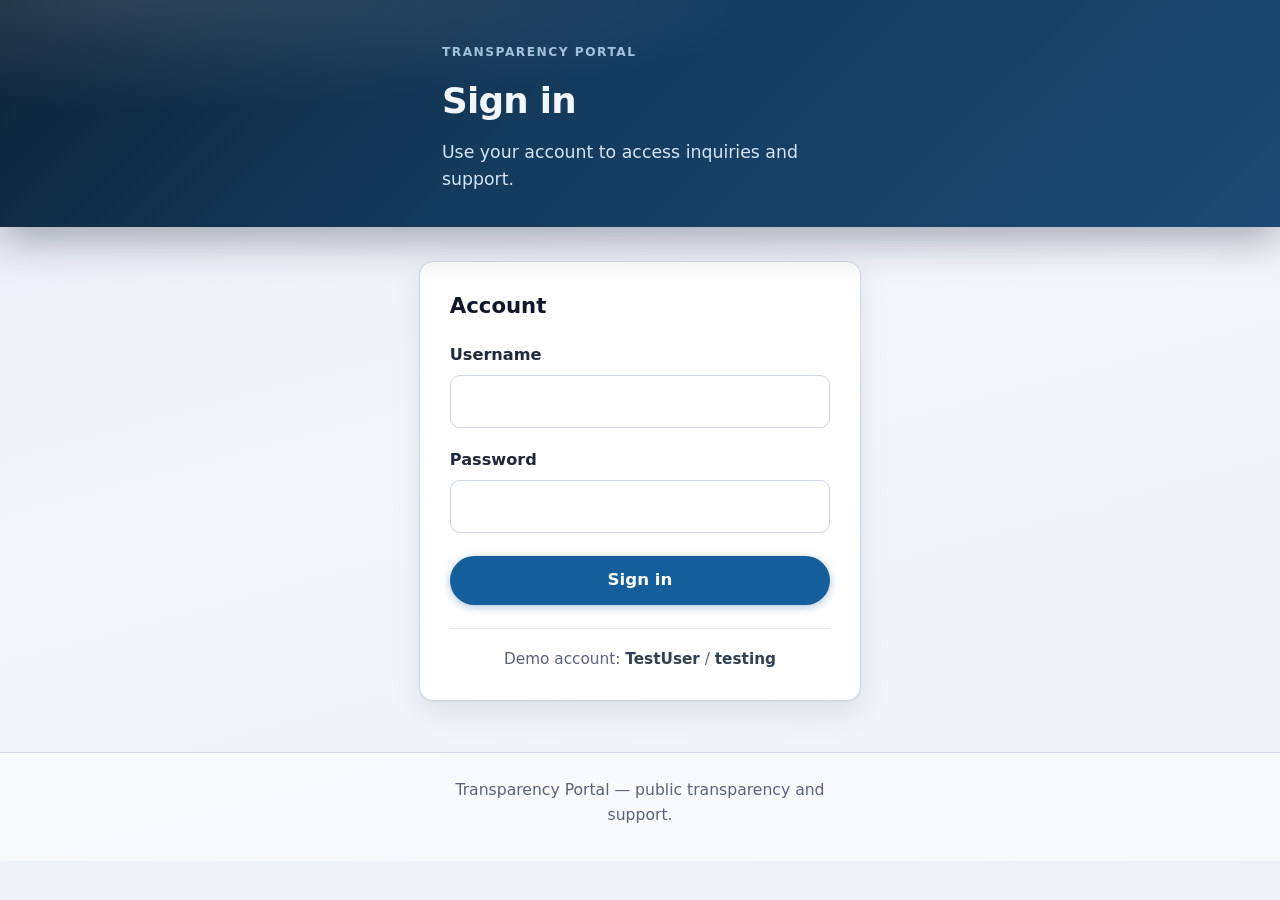
<file: webportal/TransparencyPortal.Api/wwwroot/index.html>
<!DOCTYPE html>
<html lang="en">
<head>
  <meta charset="utf-8" />
  <meta name="viewport" content="width=device-width, initial-scale=1" />
  <title>Transparency Portal — Submit an inquiry</title>
  <meta name="description" content="Public transparency portal: submit an inquiry about how automated and AI-supported systems affect what you see, and follow the conversation with support." />
  <link rel="stylesheet" href="css/user.css" />
</head>
<body>
  <script src="js/auth.js"></script>
  <script src="js/auth-guard.js"></script>
  <a class="skip-link" href="#main">Skip to content</a>
  <div class="app-topbar">
    <div class="wrap app-topbar-inner">
      <span class="app-topbar-brand">Transparency Portal</span>
      <div class="app-topbar-actions">
        <a class="app-topbar-link" href="home.html">Home</a>
        <button type="button" class="btn btn-topbar" id="nav-logout">Log out</button>
      </div>
    </div>
  </div>
  <header class="site-header">
    <div class="wrap">
      <p class="eyebrow">Public transparency portal</p>
      <h1>Transparency &amp; support</h1>
      <p class="lede">
        Explore how automated and AI-supported systems can affect access, prioritization, and what you see. Submit an inquiry below for review.
      </p>
    </div>
  </header>

  <main id="main" class="wrap">
    <section id="form-panel" class="panel">
      <h2>Submit an inquiry</h2>
      <p id="form-intro" class="intro">
        Fields marked <span class="req" aria-hidden="true">*</span> are required.
      </p>

      <form id="ticket-form" novalidate>
        <div class="field">
          <label for="category">Category <span class="req" aria-hidden="true">*</span></label>
          <select id="category" name="category" required>
            <option value="">— Select —</option>
            <option value="transparency">Transparency &amp; policy</option>
            <option value="ranking">Ranking, search &amp; prioritization</option>
            <option value="account">Account access</option>
            <option value="billing">Billing</option>
            <option value="feedback">Feedback</option>
            <option value="other">Other</option>
          </select>
        </div>

        <div class="field">
          <label for="subject">Subject <span class="req" aria-hidden="true">*</span></label>
          <input type="text" id="subject" name="subject" maxlength="200" required autocomplete="off" placeholder="Short summary of your inquiry" />
        </div>

        <div class="field">
          <label for="message">Message <span class="req" aria-hidden="true">*</span></label>
          <textarea id="message" name="message" rows="6" maxlength="8000" required placeholder="Describe your question or concern. Avoid sharing passwords, full account numbers, or payment card details."></textarea>
        </div>

        <div class="field-row">
          <div class="field">
            <label for="contact-name">Your name <span class="optional">(optional)</span></label>
            <input type="text" id="contact-name" name="contactName" maxlength="120" autocomplete="name" />
          </div>
          <div class="field">
            <label for="contact-email">Email <span class="optional">(optional)</span></label>
            <input type="email" id="contact-email" name="contactEmail" maxlength="200" autocomplete="email" />
          </div>
        </div>

        <button type="submit" class="btn primary" id="submit-btn">Submit inquiry</button>
      </form>
    </section>

    <section id="ticket-detail-panel" class="panel ticket-detail" hidden>
      <div id="ticket-not-found" class="ticket-not-found" hidden>
        <h2>Ticket not found</h2>
        <p class="hint">We couldn’t find an inquiry with ticket ID <strong id="not-found-id"></strong>.</p>
        <p><a href="#" class="link" id="link-not-found-home">Back to inquiries</a></p>
      </div>

      <div id="ticket-detail-content" class="ticket-detail-content" hidden>
        <div class="ticket-detail-header">
          <h2 class="detail-title">
            Ticket <span class="ref-id detail-ref" id="detail-ticket-id"></span>
          </h2>
          <p class="ticket-subject-line" id="detail-subject"></p>
          <p class="ticket-meta-line">
            <span id="detail-category"></span>
            <span class="ticket-meta-sep" aria-hidden="true"> · </span>
            Opened <time id="detail-created"></time>
          </p>
          <p class="ticket-contact-line" id="detail-contact-line" hidden></p>
        </div>

        <p id="ticket-detail-flash" class="detail-flash" hidden role="status"></p>

        <div class="conversation" id="conversation-thread" aria-live="polite" aria-relevant="additions"></div>

        <form id="followup-form" class="followup-form" novalidate>
          <label for="followup-message">Your follow-up</label>
          <textarea
            id="followup-message"
            name="followupMessage"
            rows="4"
            maxlength="8000"
            placeholder="Add another message to this conversation."
          ></textarea>
          <button type="submit" class="btn primary" id="btn-followup-send">Send follow-up</button>
        </form>

        <p class="detail-actions">
          <button type="button" class="btn ghost" id="btn-ticket-back">Back to inquiries</button>
          <button type="button" class="btn ghost" id="btn-ticket-another">Submit another inquiry</button>
        </p>
      </div>
    </section>

    <section id="history-panel" class="panel history" hidden>
      <h2>Your recent inquiries</h2>
      <p class="history-note">Select a ticket to view the conversation with support.</p>
      <ul id="ticket-history" class="ticket-history"></ul>
    </section>
  </main>

  <footer class="site-footer">
    <div class="wrap">
      <p class="footer-note">Transparency Portal — public transparency and support.</p>
    </div>
  </footer>

  <script src="js/user.js" defer></script>
</body>
</html>
</file>
<file: webportal/TransparencyPortal.Api/wwwroot/css/user.css>
:root {
  color-scheme: light;
  --bg: #eef1f8;
  --bg-accent: linear-gradient(165deg, #e8ecf6 0%, #f4f6fb 45%, #eef1f8 100%);
  --surface: #ffffff;
  --text: #12151c;
  --muted: #5a6278;
  --border: #cfd6e6;
  --accent: #155e9c;
  --accent-hover: #124f84;
  --accent-soft: #e3eef8;
  --accent-border: #a8c4e0;
  --danger: #a83232;
  --ok: #1d6b3d;
  --radius: 14px;
  --radius-sm: 10px;
  --shadow: 0 1px 2px rgba(15, 23, 42, 0.06), 0 12px 32px rgba(15, 23, 42, 0.08);
  --shadow-sm: 0 2px 8px rgba(15, 23, 42, 0.06);
  font-family: "Segoe UI", system-ui, -apple-system, sans-serif;
  line-height: 1.55;
  font-size: 1.0625rem;
}

*,
*::before,
*::after {
  box-sizing: border-box;
}

body {
  margin: 0;
  min-height: 100vh;
  background: var(--bg-accent);
  color: var(--text);
  -webkit-font-smoothing: antialiased;
}

.app-topbar {
  background: rgba(255, 255, 255, 0.92);
  border-bottom: 1px solid var(--border);
  box-shadow: 0 1px 0 rgba(15, 23, 42, 0.04);
}

.app-topbar-inner {
  display: flex;
  align-items: center;
  justify-content: space-between;
  gap: 1rem;
  min-height: 3.25rem;
  max-width: 44rem;
  margin: 0 auto;
  padding: 0 1.35rem;
}

.app-topbar-brand {
  font-weight: 700;
  font-size: 0.95rem;
  color: #0f1729;
}

.app-topbar-actions {
  display: flex;
  align-items: center;
  gap: 0.75rem;
}

.app-topbar-link {
  font-weight: 700;
  font-size: 0.92rem;
  color: var(--accent);
  text-decoration: none;
  border-bottom: 1px solid rgba(21, 94, 156, 0.35);
}

.app-topbar-link:hover {
  border-bottom-color: var(--accent);
}

.btn-topbar {
  display: inline-flex;
  align-items: center;
  justify-content: center;
  padding: 0.5rem 1.1rem;
  border-radius: 999px;
  border: 1px solid #cbd5e1;
  font: inherit;
  font-weight: 700;
  font-size: 0.92rem;
  cursor: pointer;
  background: #fff;
  color: var(--text);
  transition: border-color 0.15s ease, background 0.15s ease;
}

.btn-topbar:hover {
  border-color: #9aa4b8;
  background: #f8fafc;
}

.btn-topbar:focus-visible {
  outline: 2px solid var(--accent);
  outline-offset: 2px;
}

.skip-link {
  position: absolute;
  left: -999px;
  top: 0;
  padding: 0.5rem 1rem;
  background: var(--surface);
  border: 1px solid var(--border);
  border-radius: var(--radius-sm);
  z-index: 100;
  font-weight: 600;
}

.skip-link:focus {
  left: 1rem;
  outline: 2px solid var(--accent);
  outline-offset: 2px;
}

.wrap {
  max-width: 44rem;
  margin: 0 auto;
  padding: 0 1.35rem;
}

.site-header {
  position: relative;
  background: linear-gradient(135deg, #0c2338 0%, #143a5c 42%, #1a4a73 100%);
  color: #f2f6fc;
  padding: 2.75rem 0 2.35rem;
  box-shadow: 0 12px 40px rgba(8, 20, 40, 0.35);
}

.site-header::after {
  content: "";
  position: absolute;
  inset: 0;
  background: radial-gradient(1200px 200px at 10% 0%, rgba(255, 255, 255, 0.12), transparent 55%);
  pointer-events: none;
}

.site-header .wrap {
  position: relative;
  z-index: 1;
}

.eyebrow {
  text-transform: uppercase;
  letter-spacing: 0.12em;
  font-size: 0.72rem;
  font-weight: 700;
  margin: 0 0 0.65rem;
  opacity: 0.88;
  color: #b8d4f0;
}

.site-header h1 {
  margin: 0 0 0.85rem;
  font-size: clamp(1.85rem, 4.5vw, 2.4rem);
  font-weight: 700;
  letter-spacing: -0.02em;
  line-height: 1.15;
}

.lede {
  margin: 0;
  max-width: 52ch;
  color: #d4e5f7;
  font-size: 1.08rem;
  line-height: 1.55;
}

main {
  padding: 2.25rem 0 3.5rem;
}

.intro {
  margin: 0 0 1.25rem;
  color: var(--muted);
  font-size: 0.98rem;
}

.req {
  color: var(--danger);
  font-weight: 700;
}

.optional {
  font-weight: 400;
  color: var(--muted);
  font-size: 0.92rem;
}

.panel {
  background: var(--surface);
  border: 1px solid var(--border);
  border-radius: var(--radius);
  padding: 1.65rem 1.75rem;
  margin-bottom: 1.35rem;
  box-shadow: var(--shadow);
}

.panel h2 {
  margin: 0 0 1.1rem;
  font-size: 1.35rem;
  font-weight: 700;
  letter-spacing: -0.015em;
  color: #0f1729;
}

.field {
  margin-bottom: 1.15rem;
}

.field-row {
  display: grid;
  grid-template-columns: 1fr 1fr;
  gap: 1rem;
}

@media (max-width: 560px) {
  .field-row {
    grid-template-columns: 1fr;
  }
}

.field label {
  display: block;
  font-weight: 700;
  margin-bottom: 0.45rem;
  font-size: 0.95rem;
  color: #1e293b;
}

input[type="text"],
input[type="email"],
select,
textarea {
  width: 100%;
  padding: 0.75rem 0.85rem;
  border-radius: var(--radius-sm);
  border: 1px solid var(--border);
  font: inherit;
  font-size: 0.98rem;
  background: #fff;
  transition: border-color 0.15s ease, box-shadow 0.15s ease;
}

select {
  cursor: pointer;
}

textarea {
  resize: vertical;
  min-height: 120px;
}

input:hover,
select:hover,
textarea:hover {
  border-color: #aab6cc;
}

input:focus-visible,
select:focus-visible,
textarea:focus-visible {
  outline: none;
  border-color: var(--accent);
  box-shadow: 0 0 0 3px rgba(21, 94, 156, 0.2);
}

.btn {
  display: inline-flex;
  align-items: center;
  justify-content: center;
  gap: 0.4rem;
  padding: 0.62rem 1.35rem;
  border-radius: 999px;
  border: 1px solid transparent;
  font: inherit;
  font-weight: 700;
  font-size: 0.98rem;
  cursor: pointer;
  transition: filter 0.15s ease, box-shadow 0.15s ease, border-color 0.15s ease;
}

.btn.primary {
  background: var(--accent);
  color: #fff;
  box-shadow: 0 2px 8px rgba(21, 94, 156, 0.35);
}

.btn.primary:hover {
  background: var(--accent-hover);
}

.btn.primary:focus-visible {
  outline: 2px solid var(--accent);
  outline-offset: 3px;
}

.btn.ghost {
  background: #fff;
  border-color: var(--border);
  color: var(--text);
}

.btn.ghost:hover {
  border-color: #9aa4b8;
  background: #f8fafc;
}

.ref-id {
  font-family: ui-monospace, "Cascadia Code", Consolas, monospace;
  font-size: 1.05rem;
  font-weight: 600;
  word-break: break-all;
  margin: 0.35rem 0 1.25rem;
  padding: 0.75rem 1rem;
  background: #f1f5f9;
  border: 1px dashed #94a3b8;
  border-radius: var(--radius-sm);
  color: #0f172a;
}

.hint {
  color: var(--muted);
  margin: 0 0 1.35rem;
  font-size: 0.98rem;
}

.history-note {
  margin: 0 0 1rem;
  font-size: 0.92rem;
  color: var(--muted);
}

.ticket-history {
  list-style: none;
  margin: 0;
  padding: 0;
  display: flex;
  flex-direction: column;
  gap: 0.85rem;
}

.ticket-history li {
  margin: 0;
  padding: 0;
}

.ticket-card {
  position: relative;
  display: flex;
  flex-direction: column;
  gap: 0.35rem;
  padding: 0.9rem 3.25rem 0.9rem 1rem;
  background: #f8fafc;
  border: 1px solid #e2e8f0;
  border-radius: var(--radius-sm);
  text-decoration: none;
  color: inherit;
  transition: border-color 0.15s ease, box-shadow 0.15s ease, background 0.15s ease;
}

.ticket-card:hover {
  border-color: var(--accent);
  background: var(--accent-soft);
  box-shadow: var(--shadow-sm);
}

.ticket-card:focus-visible {
  outline: 2px solid var(--accent);
  outline-offset: 2px;
}

.ticket-open-hint {
  position: absolute;
  top: 50%;
  right: 1rem;
  transform: translateY(-50%);
  font-size: 0.8rem;
  font-weight: 700;
  color: var(--accent);
}

.ticket-id {
  font-family: ui-monospace, Consolas, monospace;
  font-size: 0.9rem;
  font-weight: 700;
  color: var(--accent);
}

.ticket-meta {
  font-size: 0.85rem;
  color: var(--muted);
}

.ticket-subject {
  font-weight: 600;
  color: #1e293b;
  padding-right: 0.25rem;
}

.detail-title {
  margin: 0 0 1.25rem;
  font-size: 1.35rem;
  font-weight: 700;
  letter-spacing: -0.015em;
  color: #0f1729;
  line-height: 1.35;
}

.detail-title .detail-ref {
  display: inline-block;
  margin: 0 0 0 0.35rem;
  vertical-align: middle;
  font-size: 1.05rem;
  padding: 0.35rem 0.65rem;
}

.ticket-detail-header {
  margin-bottom: 1.25rem;
}

.ticket-detail-header .detail-title {
  margin-bottom: 0.5rem;
}

.ticket-subject-line {
  margin: 0 0 0.35rem;
  font-size: 1.08rem;
  font-weight: 600;
  color: #1e293b;
  line-height: 1.4;
}

.ticket-meta-line {
  margin: 0 0 0.35rem;
  font-size: 0.92rem;
  color: var(--muted);
}

.ticket-meta-line time {
  font-weight: 600;
  color: #475569;
}

.ticket-contact-line {
  margin: 0.5rem 0 0;
  font-size: 0.92rem;
  color: var(--muted);
}

.detail-flash {
  margin: 0 0 1.15rem;
  padding: 0.9rem 1rem;
  background: #e8f5ee;
  border: 1px solid #9dceb0;
  border-radius: var(--radius-sm);
  color: #14532d;
  font-weight: 600;
  font-size: 0.98rem;
}

.ticket-not-found h2 {
  margin: 0 0 0.75rem;
}

.conversation {
  display: flex;
  flex-direction: column;
  gap: 1rem;
  margin: 0 0 1.35rem;
  padding: 1rem 0;
  max-height: min(70vh, 520px);
  overflow-y: auto;
  border-top: 1px solid #e2e8f0;
  border-bottom: 1px solid #e2e8f0;
}

.bubble {
  max-width: 92%;
  border-radius: var(--radius-sm);
  padding: 0.85rem 1rem;
  box-shadow: var(--shadow-sm);
}

.bubble--user {
  align-self: flex-end;
  background: #e8eef8;
  border: 1px solid #c5d4eb;
}

.bubble--staff {
  align-self: flex-start;
  background: #f0f7fc;
  border: 1px solid var(--accent-border);
}

.bubble-head {
  display: flex;
  flex-wrap: wrap;
  justify-content: space-between;
  gap: 0.35rem 0.75rem;
  margin-bottom: 0.5rem;
  font-size: 0.82rem;
}

.bubble-label {
  font-weight: 700;
  color: #0f1729;
}

.bubble--staff .bubble-label {
  color: var(--accent);
}

.bubble-time {
  color: var(--muted);
  font-variant-numeric: tabular-nums;
}

.bubble-body {
  margin: 0;
  font-size: 0.98rem;
  line-height: 1.55;
  color: #1e293b;
  white-space: pre-wrap;
  word-break: break-word;
}

.followup-form {
  margin: 0 0 1.25rem;
}

.followup-form label {
  display: block;
  font-weight: 700;
  margin-bottom: 0.45rem;
  font-size: 0.95rem;
  color: #1e293b;
}

.followup-form textarea {
  width: 100%;
  margin-bottom: 0.75rem;
  padding: 0.75rem 0.85rem;
  border-radius: var(--radius-sm);
  border: 1px solid var(--border);
  font: inherit;
  font-size: 0.98rem;
  min-height: 100px;
  resize: vertical;
}

.followup-form textarea:focus-visible {
  outline: none;
  border-color: var(--accent);
  box-shadow: 0 0 0 3px rgba(21, 94, 156, 0.2);
}

.detail-actions {
  display: flex;
  flex-wrap: wrap;
  gap: 0.75rem;
  margin: 0;
}

.link {
  color: var(--accent);
  font-weight: 700;
  text-decoration: none;
  border-bottom: 1px solid rgba(21, 94, 156, 0.35);
}

.link:hover {
  border-bottom-color: var(--accent);
}

.site-footer {
  border-top: 1px solid var(--border);
  padding: 1.75rem 0 2.5rem;
  color: var(--muted);
  font-size: 0.95rem;
  background: rgba(255, 255, 255, 0.55);
}

.footer-note code {
  font-size: 0.88em;
  padding: 0.15rem 0.4rem;
  background: #e2e8f0;
  border-radius: 6px;
}

@media (max-width: 520px) {
  .panel {
    padding: 1.25rem 1.2rem;
  }

  .site-header {
    padding: 2.25rem 0 1.85rem;
  }
}
</file>
<file: webportal/TransparencyPortal.Api/wwwroot/css/home.css>
:root {
  color-scheme: light;
  --bg: #eef1f8;
  --bg-accent: linear-gradient(165deg, #e8ecf6 0%, #f4f6fb 45%, #eef1f8 100%);
  --surface: #ffffff;
  --text: #12151c;
  --muted: #5a6278;
  --border: #cfd6e6;
  --accent: #155e9c;
  --accent-hover: #124f84;
  --radius: 14px;
  --shadow: 0 1px 2px rgba(15, 23, 42, 0.06), 0 12px 32px rgba(15, 23, 42, 0.08);
  font-family: "Segoe UI", system-ui, -apple-system, sans-serif;
  line-height: 1.55;
  font-size: 1.0625rem;
}

*,
*::before,
*::after {
  box-sizing: border-box;
}

body {
  margin: 0;
  min-height: 100vh;
  background: var(--bg-accent);
  color: var(--text);
  -webkit-font-smoothing: antialiased;
}

.skip-link {
  position: absolute;
  left: -999px;
  top: 0;
  padding: 0.5rem 1rem;
  background: var(--surface);
  border: 1px solid var(--border);
  border-radius: 10px;
  z-index: 100;
  font-weight: 600;
}

.skip-link:focus {
  left: 1rem;
  outline: 2px solid var(--accent);
  outline-offset: 2px;
}

.wrap {
  max-width: 44rem;
  margin: 0 auto;
  padding: 0 1.35rem;
}

.app-topbar {
  background: rgba(255, 255, 255, 0.92);
  border-bottom: 1px solid var(--border);
  box-shadow: 0 1px 0 rgba(15, 23, 42, 0.04);
}

.app-topbar-inner {
  display: flex;
  align-items: center;
  justify-content: space-between;
  gap: 1rem;
  min-height: 3.25rem;
}

.app-topbar-brand {
  font-weight: 700;
  font-size: 0.95rem;
  color: #0f1729;
}

.app-topbar-actions {
  display: flex;
  align-items: center;
  gap: 0.75rem;
}

.btn {
  display: inline-flex;
  align-items: center;
  justify-content: center;
  padding: 0.5rem 1.1rem;
  border-radius: 999px;
  border: 1px solid var(--border);
  font: inherit;
  font-weight: 700;
  font-size: 0.92rem;
  cursor: pointer;
  background: #fff;
  color: var(--text);
  transition: border-color 0.15s ease, background 0.15s ease;
}

.btn:hover {
  border-color: #9aa4b8;
  background: #f8fafc;
}

.btn:focus-visible {
  outline: 2px solid var(--accent);
  outline-offset: 2px;
}

.btn-topbar {
  border-color: #cbd5e1;
}

.home-header {
  position: relative;
  background: linear-gradient(135deg, #0c2338 0%, #143a5c 42%, #1a4a73 100%);
  color: #f2f6fc;
  padding: 2.5rem 0 2.25rem;
  box-shadow: 0 12px 40px rgba(8, 20, 40, 0.35);
}

.home-header::after {
  content: "";
  position: absolute;
  inset: 0;
  background: radial-gradient(1200px 200px at 10% 0%, rgba(255, 255, 255, 0.12), transparent 55%);
  pointer-events: none;
}

.home-header .wrap {
  position: relative;
  z-index: 1;
}

.eyebrow {
  text-transform: uppercase;
  letter-spacing: 0.12em;
  font-size: 0.72rem;
  font-weight: 700;
  margin: 0 0 0.65rem;
  color: #b8d4f0;
}

.home-header h1 {
  margin: 0 0 0.85rem;
  font-size: clamp(1.75rem, 4.2vw, 2.35rem);
  font-weight: 700;
  letter-spacing: -0.02em;
}

.home-header h1 span {
  color: #fff;
}

.lede {
  margin: 0;
  max-width: 52ch;
  color: #d4e5f7;
  font-size: 1.05rem;
}

.home-main {
  padding: 2rem 0 3rem;
  display: flex;
  flex-direction: column;
  gap: 1.25rem;
}

.panel {
  background: var(--surface);
  border: 1px solid var(--border);
  border-radius: var(--radius);
  padding: 1.65rem 1.75rem;
  box-shadow: var(--shadow);
}

.home-card h2 {
  margin: 0 0 0.75rem;
  font-size: 1.28rem;
  font-weight: 700;
  color: #0f1729;
}

.home-card-text {
  margin: 0 0 1.15rem;
  color: var(--muted);
  font-size: 0.98rem;
}

.home-card-muted {
  background: #f8fafc;
}

.home-tips {
  margin: 0;
  padding-left: 1.25rem;
  color: #475569;
  font-size: 0.98rem;
}

.home-tips li {
  margin-bottom: 0.5rem;
}

.home-tips li:last-child {
  margin-bottom: 0;
}

.home-cta {
  text-decoration: none;
  display: inline-flex;
}

.btn.primary {
  background: var(--accent);
  color: #fff;
  border-color: transparent;
  box-shadow: 0 2px 8px rgba(21, 94, 156, 0.35);
}

.btn.primary:hover {
  background: var(--accent-hover);
  color: #fff;
}

.home-footer {
  border-top: 1px solid var(--border);
  padding: 1.5rem 0 2.25rem;
  color: var(--muted);
  font-size: 0.95rem;
  text-align: center;
  background: rgba(255, 255, 255, 0.55);
}

.home-footer p {
  margin: 0;
}

@media (max-width: 520px) {
  .panel {
    padding: 1.25rem 1.2rem;
  }
}
</file>
<file: webportal/TransparencyPortal.Api/wwwroot/css/login.css>
:root {
  color-scheme: light;
  --bg: #eef1f8;
  --bg-accent: linear-gradient(165deg, #e8ecf6 0%, #f4f6fb 45%, #eef1f8 100%);
  --surface: #ffffff;
  --text: #12151c;
  --muted: #5a6278;
  --border: #cfd6e6;
  --accent: #155e9c;
  --accent-hover: #124f84;
  --danger: #a83232;
  --radius: 14px;
  --radius-sm: 10px;
  --shadow: 0 1px 2px rgba(15, 23, 42, 0.06), 0 12px 32px rgba(15, 23, 42, 0.08);
  --shadow-sm: 0 2px 8px rgba(15, 23, 42, 0.06);
  font-family: "Segoe UI", system-ui, -apple-system, sans-serif;
  line-height: 1.55;
  font-size: 1.0625rem;
}

*,
*::before,
*::after {
  box-sizing: border-box;
}

body {
  margin: 0;
  min-height: 100vh;
  background: var(--bg-accent);
  color: var(--text);
  -webkit-font-smoothing: antialiased;
}

.skip-link {
  position: absolute;
  left: -999px;
  top: 0;
  padding: 0.5rem 1rem;
  background: var(--surface);
  border: 1px solid var(--border);
  border-radius: var(--radius-sm);
  z-index: 100;
  font-weight: 600;
}

.skip-link:focus {
  left: 1rem;
  outline: 2px solid var(--accent);
  outline-offset: 2px;
}

.wrap {
  max-width: 26rem;
  margin: 0 auto;
  padding: 0 1.35rem;
}

.login-header {
  position: relative;
  background: linear-gradient(135deg, #0c2338 0%, #143a5c 42%, #1a4a73 100%);
  color: #f2f6fc;
  padding: 2.5rem 0 2rem;
  box-shadow: 0 12px 40px rgba(8, 20, 40, 0.35);
}

.login-header::after {
  content: "";
  position: absolute;
  inset: 0;
  background: radial-gradient(1200px 200px at 10% 0%, rgba(255, 255, 255, 0.12), transparent 55%);
  pointer-events: none;
}

.login-header .wrap {
  position: relative;
  z-index: 1;
}

.eyebrow {
  text-transform: uppercase;
  letter-spacing: 0.12em;
  font-size: 0.72rem;
  font-weight: 700;
  margin: 0 0 0.65rem;
  opacity: 0.88;
  color: #b8d4f0;
}

.login-header h1 {
  margin: 0 0 0.65rem;
  font-size: clamp(1.65rem, 4vw, 2.1rem);
  font-weight: 700;
  letter-spacing: -0.02em;
}

.lede {
  margin: 0;
  max-width: 42ch;
  color: #d4e5f7;
  font-size: 1.02rem;
}

.login-main {
  padding: 2rem 0 3rem;
}

.panel {
  background: var(--surface);
  border: 1px solid var(--border);
  border-radius: var(--radius);
  padding: 1.65rem 1.75rem;
  box-shadow: var(--shadow);
}

.login-panel-title {
  margin: 0 0 1.15rem;
  font-size: 1.25rem;
  font-weight: 700;
  color: #0f1729;
}

.login-error {
  margin: 0 0 1rem;
  padding: 0.75rem 0.9rem;
  background: #fdecec;
  border: 1px solid #e8a8a8;
  border-radius: var(--radius-sm);
  color: var(--danger);
  font-weight: 600;
  font-size: 0.95rem;
}

.field {
  margin-bottom: 1.1rem;
}

.field label {
  display: block;
  font-weight: 700;
  margin-bottom: 0.45rem;
  font-size: 0.95rem;
  color: #1e293b;
}

.field input {
  width: 100%;
  padding: 0.75rem 0.85rem;
  border-radius: var(--radius-sm);
  border: 1px solid var(--border);
  font: inherit;
  font-size: 0.98rem;
}

.field input:focus-visible {
  outline: none;
  border-color: var(--accent);
  box-shadow: 0 0 0 3px rgba(21, 94, 156, 0.2);
}

.btn {
  display: inline-flex;
  align-items: center;
  justify-content: center;
  padding: 0.62rem 1.35rem;
  border-radius: 999px;
  border: 1px solid transparent;
  font: inherit;
  font-weight: 700;
  font-size: 0.98rem;
  cursor: pointer;
  transition: background 0.15s ease, box-shadow 0.15s ease;
}

.btn.primary {
  background: var(--accent);
  color: #fff;
  box-shadow: 0 2px 8px rgba(21, 94, 156, 0.35);
}

.btn.primary:hover {
  background: var(--accent-hover);
}

.btn.primary:focus-visible {
  outline: 2px solid var(--accent);
  outline-offset: 3px;
}

.login-submit {
  width: 100%;
  margin-top: 0.25rem;
}

.login-demo-hint {
  margin: 1.35rem 0 0;
  padding-top: 1.15rem;
  border-top: 1px solid #e2e8f0;
  font-size: 0.9rem;
  color: var(--muted);
  text-align: center;
}

.login-demo-hint strong {
  color: #334155;
  font-weight: 700;
}

.login-footer {
  border-top: 1px solid var(--border);
  padding: 1.5rem 0 2rem;
  color: var(--muted);
  font-size: 0.92rem;
  text-align: center;
  background: rgba(255, 255, 255, 0.55);
}

.login-footer p {
  margin: 0;
}

@media (max-width: 520px) {
  .panel {
    padding: 1.25rem 1.2rem;
  }
}
</file>
